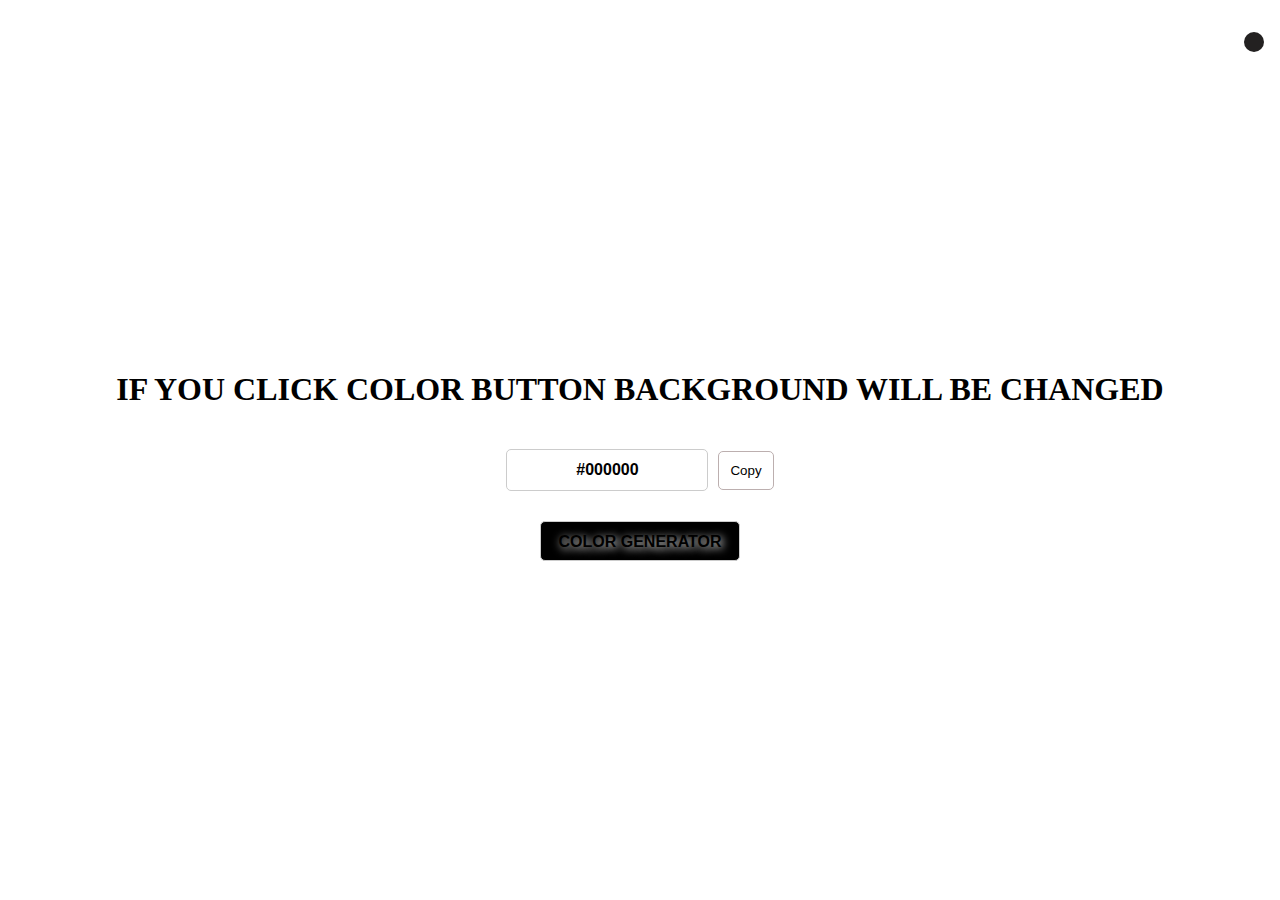
<file: 2_Generator_HEX/index.html>
<!DOCTYPE html>
<html lang="en">
<head>
    <meta charset="UTF-8">
    <meta name="viewport" content="width=device-width, initial-scale=1.0">
    <title>Document</title>
    <link rel="stylesheet" href="style2.css">
</head>
<body id="body">
    <div id="toastMsgDiv">

    </div>
    <h1 id="heading" class="title">IF YOU CLICK COLOR BUTTON BACKGROUND WILL BE CHANGED</h1>
    <div class="copy_div">
        <input id="input" class="input" type="text" disabled value="#000000">
        <button onclick="createDomElement()" class="copy_btn">Copy</button>
    </div>
    <button id="click_btn" class="btn">COLOR GENERATOR</button>
     
    <script src="app2.js"></script>
</body>
</html>
</file>
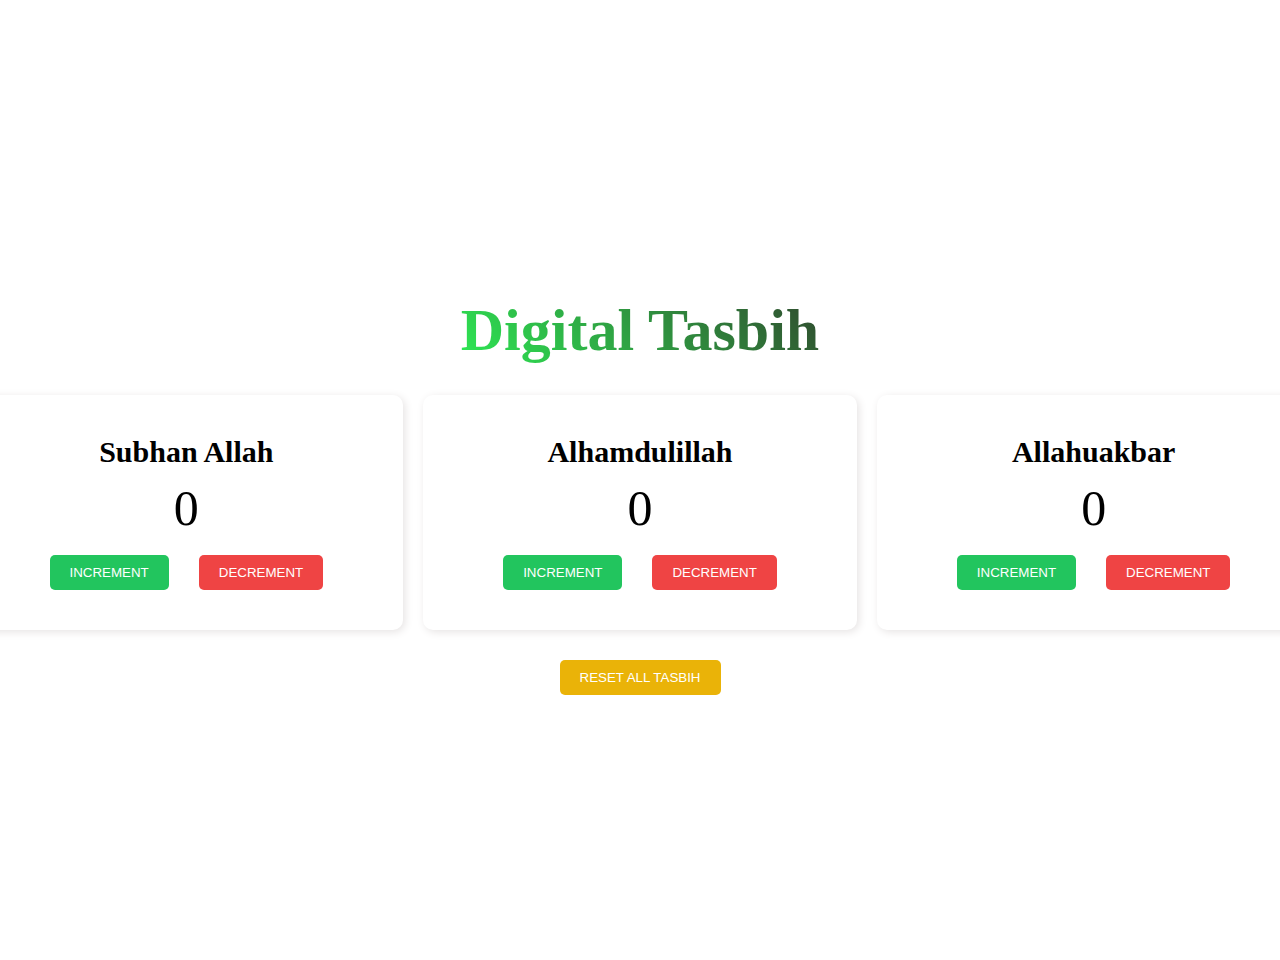
<file: 3_Duya_Count/index.html>
<!DOCTYPE html>
<html lang="en">
  <head>
    <meta charset="UTF-8" />
    <meta name="viewport" content="width=device-width, initial-scale=1.0" />
    <title>Duya count</title>
    <link rel="stylesheet" href="style3.css" />
  </head>
  <body>
    <div class="duya_container">
      <h1 class="digital_tasbih">Digital Tasbih</h1>
      <div class="duya_count">
        <div class="card1">
          <h3 class="duya">Subhan Allah</h3>
          <h1 id="counter_1" class="counter">0</h1>
          <br />
          <div class="btn_div">
            <button id="increment_btn_1" class="increment_btn">INCREMENT</button>
            <button id="decrement_btn_1" class="decrement_btn">DECREMENT</button>
          </div>
        </div>
        <div class="card1">
          <h3 class="duya">Alhamdulillah</h3>
          <h1 id="counter_2" class="counter">0</h1>
          <br />
          <div class="btn_div">
            <button id="increment_btn_2" class="increment_btn">INCREMENT</button>
            <button id="decrement_btn_2" class="decrement_btn">DECREMENT</button>
          </div>
        </div>
        <div class="card1">
          <h3 class="duya">Allahuakbar</h3>
          <h1 id="counter_3" class="counter">0</h1>
          <br />
          <div class="btn_div">
            <button id="increment_btn_3" class="increment_btn">INCREMENT</button>
            <button id="decrement_btn_3" class="decrement_btn">DECREMENT</button>
          </div>
        </div>
      </div>
      <button id="reset_all" class="reset_btn">RESET ALL TASBIH</button>
    </div>
    <script src="app3.js"></script>
  </body>
</html>
</file>
<file: 2_Generator_HEX/style2.css>
*{
    margin: 0;
    padding: 0;
}
body{
    margin: 0 auto;
    max-width: 1240px;
    height: 100vh;
    display: flex;
    flex-direction: column;
    justify-content: center;
    align-items: center;
    padding: 0 auto;
    line-height: 100px;
}
.title{
    text-align: center;
    padding: 0 auto;
    text-shadow: 2px 2px 8px #FFF;
}
.btn{
    margin: 0 auto;
    display: block;
    width: 200px;
    height: 40px;
    line-height: 40px;
    text-align: center;
    border: 1px solid #ccc;
    border-radius: 5px;
    background-color: #fff;
    color: #000;
    font-size: 16px;
    font-weight: bold;
    text-shadow: 2px 2px 8px #FFF;
    background-color: black;
    
}
.input{
    margin-bottom: 20px;
    display: block;
    width: 200px;
    height: 40px;
    line-height: 40px;
    text-align: center;
    border: 1px solid #ccc;
    border-radius: 5px;
    color: #000;
    font-size: 16px;
    font-weight: bold;
    text-shadow: 2px 2px 8px #FFF;
    background-color: #FFF;
}
.copy_div{
    display: flex;
    justify-content: space-between;
    align-items: center;
    gap: 10px;
    padding: 10px;
   
}
.copy_div .copy_btn{
    background-color: white;
    text-align: center;
    padding: 11px;
    margin-bottom: 20px;
    border-radius: 5px;
    border: 1px solid rgb(188, 175, 175);
}
#toastMsgDiv{
    position: fixed;
    right: 1rem;
    top:2rem;
    background-color: rgb(35, 33, 33);
    padding: 10px;
    border-radius: 10px;
    color: white;
}
.toast-msg-slide-in{
    animation: toast_animation_in 0.5s ease-in;
}
.toast-msg-slide-out{
    animation: toast_animation_out 0.5s ease-in;
}
.display{
    display: none;
}
@keyframes toast_animation_in{
    from{
        transform: translateX(200px);
        opacity: 1;
    }
    to{
        transform: translateX(0px);
        opacity: 1;
    }
}

@keyframes toast_animation_out{
    from{
        transform: translateX(0px);
        opacity: 1;
    }
    to{
        transform: translateX(200px);
        opacity: 1;
    }
}
</file>
<file: 3_Duya_Count/style3.css>
*{
    margin: 0;
    padding: 0;
}
.duya_container{
    max-width: 1320px;
    height: 100vh;
    display: flex;
    justify-content: center;
    flex-direction: column;
    align-items: center;
    margin: 0 auto;
    padding: 30px;
}
.duya_count{
   display: flex;
   justify-content: center;
   align-items: center;
   gap: 20px;
}
.digital_tasbih{
    font-size: 60px;
    margin:30px;
  background: -webkit-linear-gradient(45deg,rgb(46, 233, 84), #30492e);
  background-clip: text;
  -webkit-text-fill-color: transparent;
}
.card1{
   display: flex;
   justify-content: center;
   align-items: center;
   flex-direction: column;
   margin: 0 auto;
   box-shadow:2px 2px 8px 0px rgb(230, 227, 227);
   border-radius:10px;
   padding: 40px 80px;
   
}
.duya{
    font-size: 30px;
}
.counter{
    font-size: 50px;
    margin-top: 10px;
    font-weight: 100;

}
.btn_div{
    display: flex;
    justify-content: center;
    align-items: center;
    gap: 30px;
}
.increment_btn{
    background-color: #22C55E;
    border: none;
    padding: 10px 20px 10px 20px;
    color: white;
    border-radius: 5px;
}
.decrement_btn{
    background-color: #EF4444;
    border: none;
    padding: 10px 20px 10px 20px;
    color: white;
    border-radius: 5px;
}
.reset_btn{
    background-color: #EAB308;
    border: none;
    padding: 10px 20px 10px 20px;
    color: white;
    border-radius: 5px;
    margin-top: 30px;
}
.warning1{
    position: absolute;
    padding: 30px;
    text-align: center;
    background:linear-gradient(90deg,#EAB308, #bf7171);
    border-radius: 10px;
    color: white;
    font-size: 20px;
    top: 0px;
    display: none;
}
.warning2{
    position: absolute;
    display: none;
    padding: 30px;
    text-align: center;
    background:linear-gradient(90deg,#d8b344, #674747);
    border-radius: 10px;
    color: white;
    font-size: 20px;
    top: 0px;
}


@media screen and (max-width:640px) {
    .duya_container{
        padding: 20px;
    }
    .duya_count{
        flex-direction: column;
    }
    .digital_tasbih{
        font-size: 40px;
    }
}
</file>
